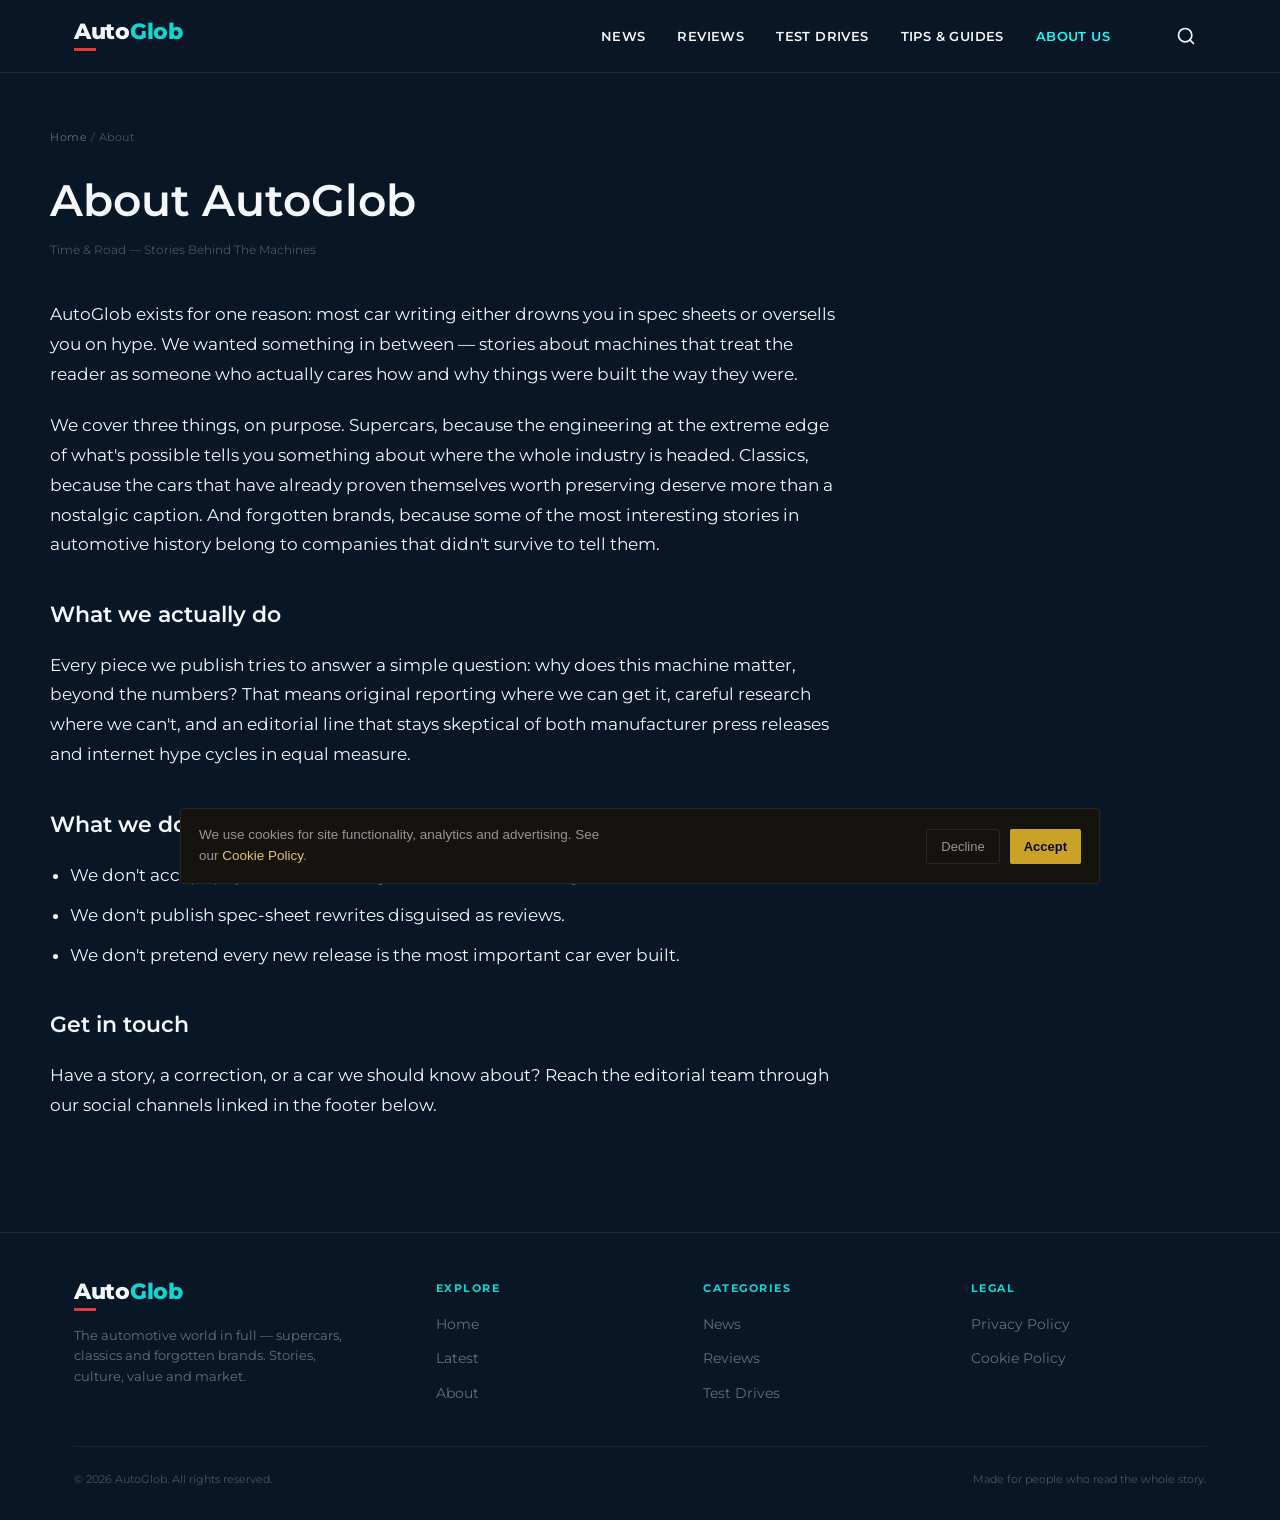
<file: about.html>
<!DOCTYPE html>
<html lang="en">
<head>
<meta charset="UTF-8">
<meta name="viewport" content="width=device-width, initial-scale=1.0">
<title>About — AutoGlob</title>
<meta name="description" content="AutoGlob covers the automotive world in full — supercars, classics and forgotten brands. Here's why we exist.">
<link rel="icon" href="favicon.ico">
<link rel="stylesheet" href="styles.css?v=6">
</head>
<body>

<header class="site-header">
  <div class="container header-inner">
    <a href="index.html" class="brand">
      <span class="brand-word-wrap"><span class="brand-word">Auto<span>Glob</span></span><span class="brand-underline"></span>
      </span>
    </a>
    <nav class="main-nav" id="mainNav">
      <a href="index.html#latest">News</a>
      <a href="index.html#latest">Reviews</a>
      <a href="index.html#latest">Test Drives</a>
      <a href="index.html#latest">Tips &amp; Guides</a>
      <a href="about.html" class="active">About Us</a>
    </nav>
    <div class="header-actions">
      <button class="icon-btn search-btn" aria-label="Search"><svg width="20" height="20" viewBox="0 0 24 24" fill="none" stroke="currentColor" stroke-width="2" stroke-linecap="round" stroke-linejoin="round"><circle cx="11" cy="11" r="8"/><line x1="21" y1="21" x2="16.65" y2="16.65"/></svg></button>
      <button class="nav-toggle" id="navToggle" aria-label="Open menu" aria-expanded="false">
        <span></span><span></span><span></span>
      </button>
    </div>
  </div>
</header>

<div class="container static-page">
  <p class="breadcrumb"><a href="index.html">Home</a> / About</p>
  <h1 class="page-title">About AutoGlob</h1>
  <p class="updated">Time &amp; Road — Stories Behind The Machines</p>

  <div class="prose">
    <p>AutoGlob exists for one reason: most car writing either drowns you in spec sheets or oversells you on hype. We wanted something in between — stories about machines that treat the reader as someone who actually cares how and why things were built the way they were.</p>

    <p>We cover three things, on purpose. Supercars, because the engineering at the extreme edge of what's possible tells you something about where the whole industry is headed. Classics, because the cars that have already proven themselves worth preserving deserve more than a nostalgic caption. And forgotten brands, because some of the most interesting stories in automotive history belong to companies that didn't survive to tell them.</p>

    <h2>What we actually do</h2>
    <p>Every piece we publish tries to answer a simple question: why does this machine matter, beyond the numbers? That means original reporting where we can get it, careful research where we can't, and an editorial line that stays skeptical of both manufacturer press releases and internet hype cycles in equal measure.</p>

    <h2>What we don't do</h2>
    <ul>
      <li>We don't accept payment in exchange for favorable coverage.</li>
      <li>We don't publish spec-sheet rewrites disguised as reviews.</li>
      <li>We don't pretend every new release is the most important car ever built.</li>
    </ul>

    <h2>Get in touch</h2>
    <p>Have a story, a correction, or a car we should know about? Reach the editorial team through our social channels linked in the footer below.</p>
  </div>
</div>

<footer class="site-footer">
  <div class="container">
    <div class="footer-grid">
      <div class="footer-brand">
        <a href="index.html" class="brand">
          <span class="brand-word-wrap"><span class="brand-word">Auto<span>Glob</span></span><span class="brand-underline"></span></span>
        </a>
        <p>The automotive world in full — supercars, classics and forgotten brands. Stories, culture, value and market.</p>
      </div>
      <div class="footer-col">
        <h4>Explore</h4>
        <ul>
          <li><a href="index.html">Home</a></li>
          <li><a href="index.html#latest">Latest</a></li>
          <li><a href="about.html">About</a></li>
        </ul>
      </div>
      <div class="footer-col">
        <h4>Categories</h4>
        <ul>
          <li><a href="#">News</a></li>
          <li><a href="#">Reviews</a></li>
          <li><a href="#">Test Drives</a></li>
        </ul>
      </div>
      <div class="footer-col">
        <h4>Legal</h4>
        <ul>
          <li><a href="privacy.html">Privacy Policy</a></li>
          <li><a href="cookies.html">Cookie Policy</a></li>
        </ul>
      </div>
    </div>
    <div class="footer-bottom">
      <span>© 2026 AutoGlob. All rights reserved.</span>
      <span>Made for people who read the whole story.</span>
    </div>
  </div>
</footer>

<script src="script.js"></script>
</body>
</html>
</file>
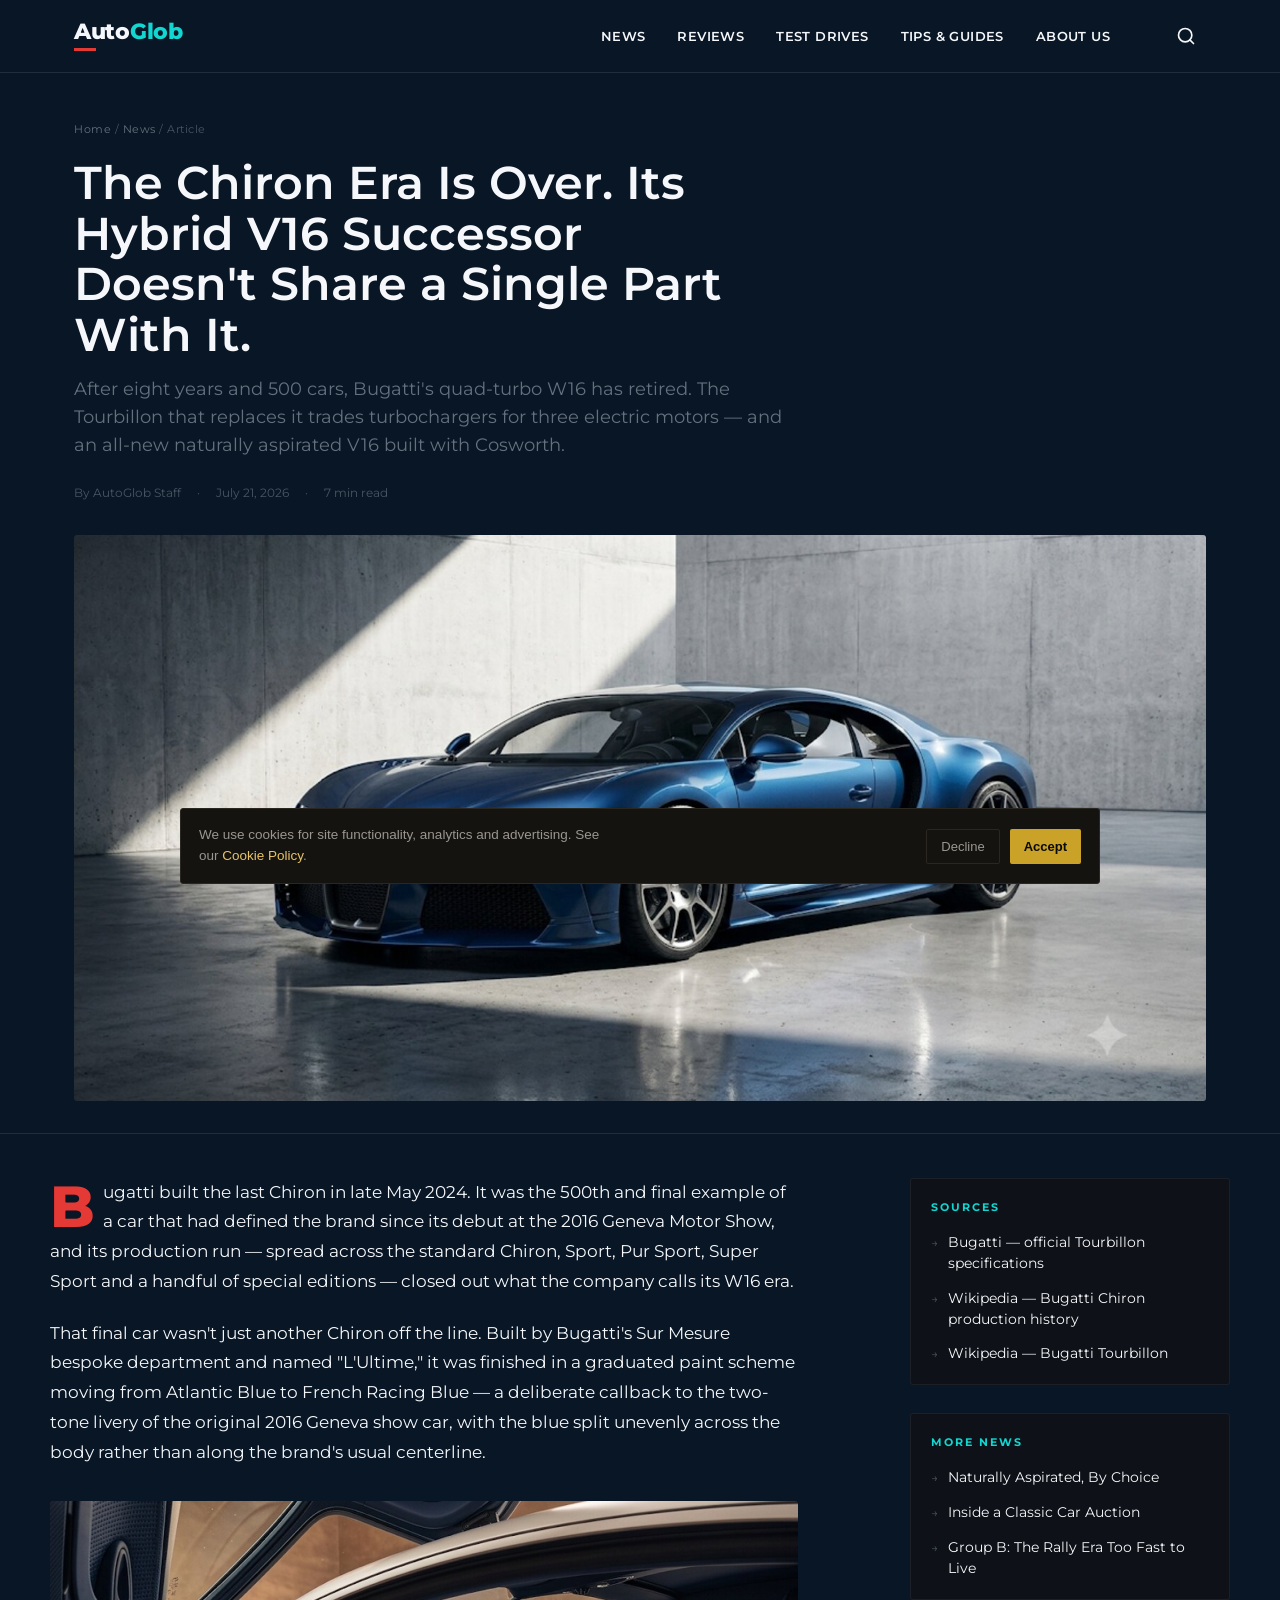
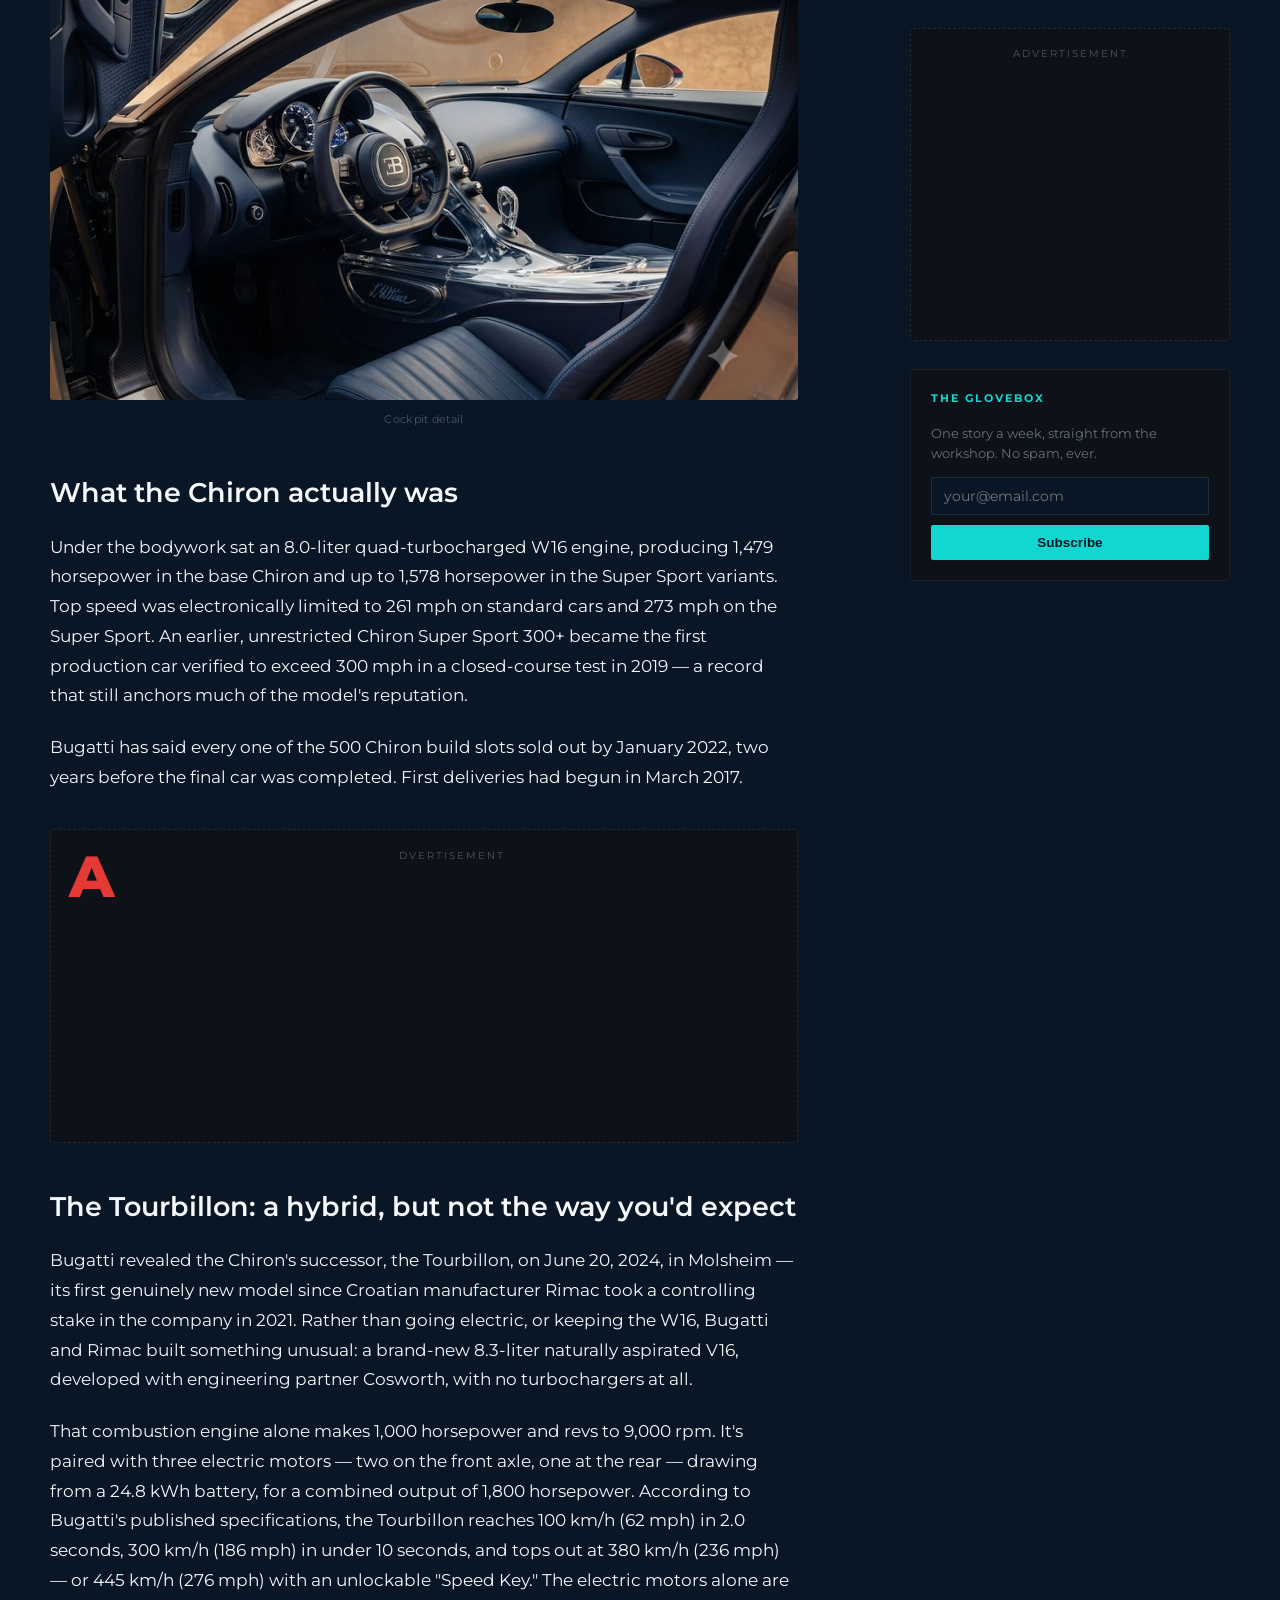
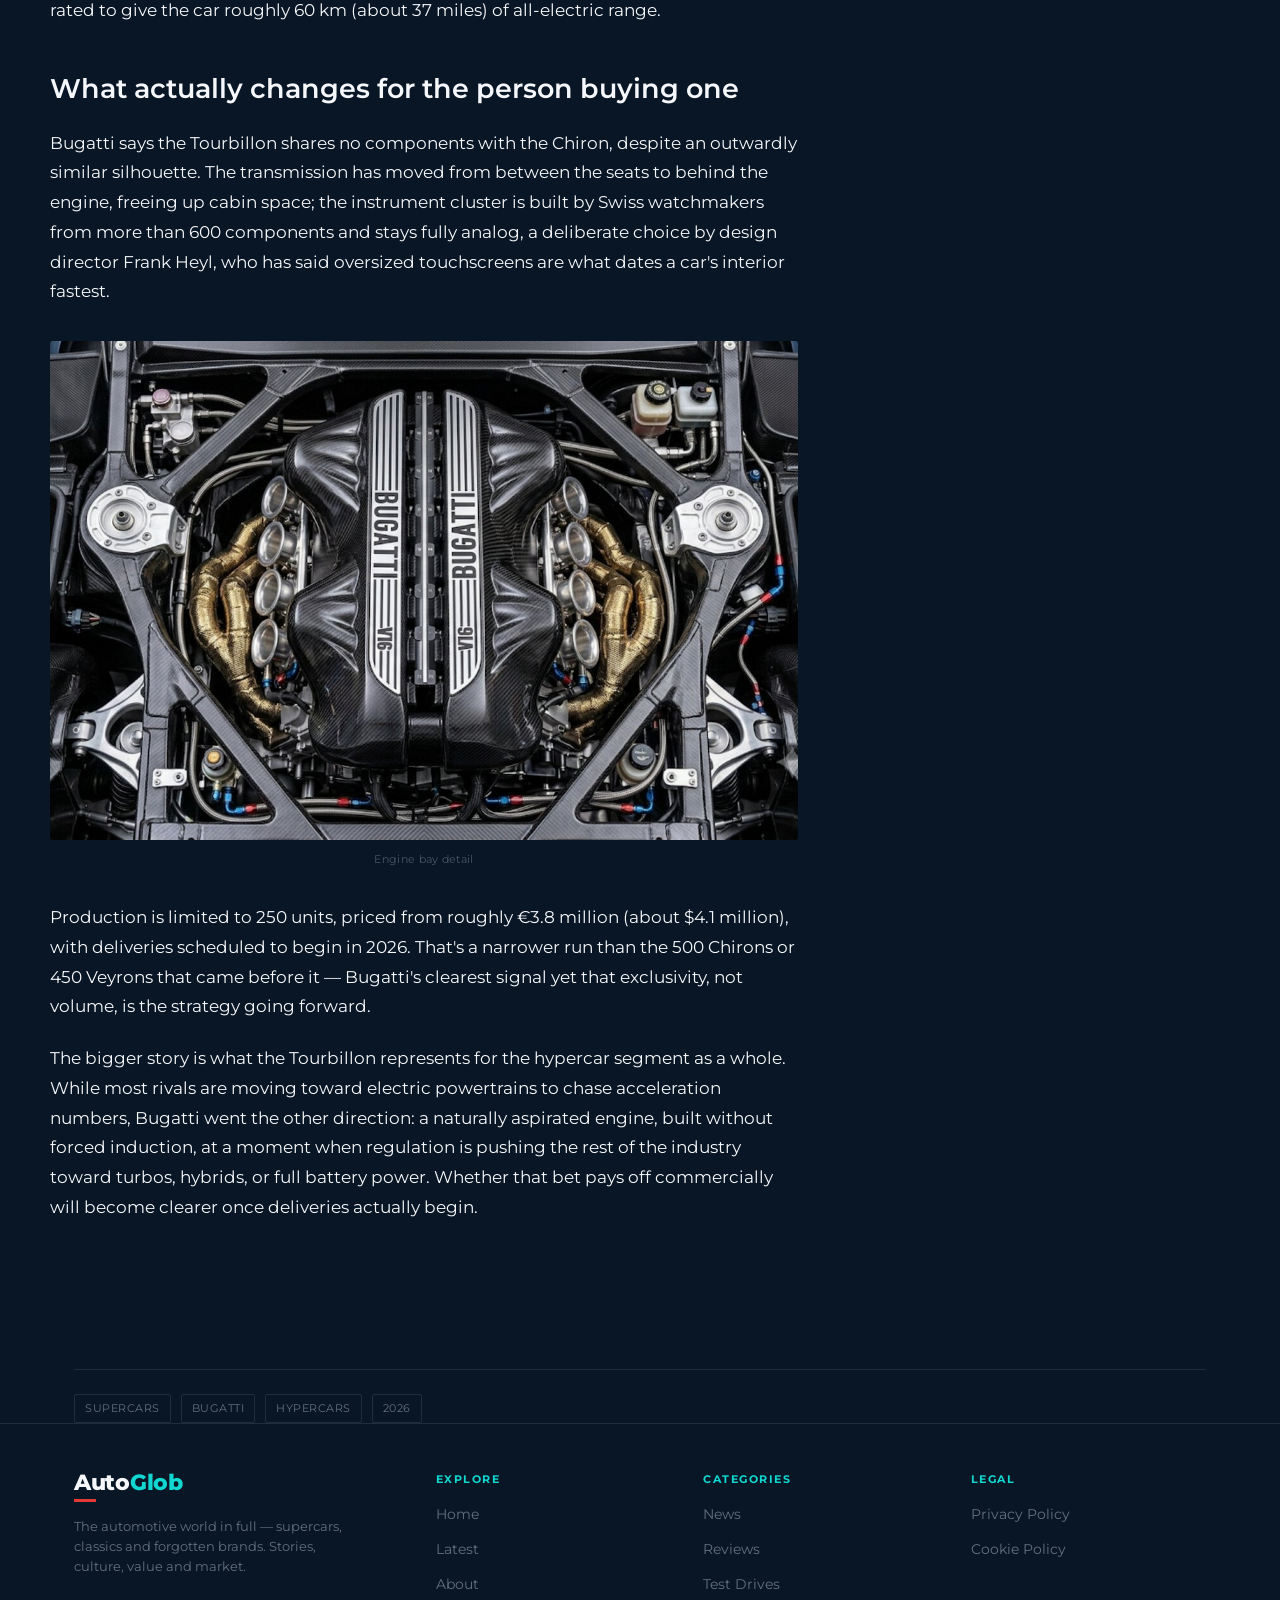
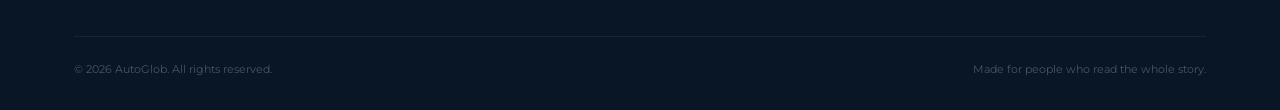
<file: bugatti-chiron.html>
<!DOCTYPE html>
<html lang="en">
<head>
<meta charset="UTF-8">
<meta name="viewport" content="width=device-width, initial-scale=1.0">
<title>The Chiron Era Is Over — Here's What Replaces It — AutoGlob</title>
<meta name="description" content="Bugatti built the last Chiron in 2024 after 500 cars. Its hybrid V16 successor, the Tourbillon, doesn't share a single part with it.">
<link rel="icon" href="favicon.ico">
<link rel="stylesheet" href="styles.css?v=6">
</head>
<body>

<header class="site-header">
  <div class="container header-inner">
    <a href="index.html" class="brand">
      <span class="brand-word-wrap"><span class="brand-word">Auto<span>Glob</span></span><span class="brand-underline"></span>
      </span>
    </a>
    <nav class="main-nav" id="mainNav">
      <a href="index.html#latest">News</a>
      <a href="index.html#latest">Reviews</a>
      <a href="index.html#latest">Test Drives</a>
      <a href="index.html#latest">Tips &amp; Guides</a>
      <a href="about.html">About Us</a>
    </nav>
    <div class="header-actions">
      <button class="icon-btn search-btn" aria-label="Search"><svg width="20" height="20" viewBox="0 0 24 24" fill="none" stroke="currentColor" stroke-width="2" stroke-linecap="round" stroke-linejoin="round"><circle cx="11" cy="11" r="8"/><line x1="21" y1="21" x2="16.65" y2="16.65"/></svg></button>
      <button class="nav-toggle" id="navToggle" aria-label="Open menu" aria-expanded="false">
        <span></span><span></span><span></span>
      </button>
    </div>
  </div>
</header>

<section class="article-header">
  <div class="container">
    <p class="breadcrumb"><a href="index.html">Home</a> / <a href="index.html#latest">News</a> / Article</p>
    <h1>The Chiron Era Is Over. Its Hybrid V16 Successor Doesn't Share a Single Part With It.</h1>
    <p class="article-dek">After eight years and 500 cars, Bugatti's quad-turbo W16 has retired. The Tourbillon that replaces it trades turbochargers for three electric motors — and an all-new naturally aspirated V16 built with Cosworth.</p>
    <div class="byline">
      <span>By AutoGlob Staff</span>
      <span>·</span>
      <span>July 21, 2026</span>
      <span>·</span>
      <span>7 min read</span>
    </div>
    <div class="article-hero-media">
      <img src="bugatti-exterior.jpg" alt="Bugatti Tourbillon exterior">
    </div>
  </div>
</section>

<div class="container article-body-layout">
  <article class="prose">
    <p>Bugatti built the last Chiron in late May 2024. It was the 500th and final example of a car that had defined the brand since its debut at the 2016 Geneva Motor Show, and its production run — spread across the standard Chiron, Sport, Pur Sport, Super Sport and a handful of special editions — closed out what the company calls its W16 era.</p>

    <p>That final car wasn't just another Chiron off the line. Built by Bugatti's Sur Mesure bespoke department and named "L'Ultime," it was finished in a graduated paint scheme moving from Atlantic Blue to French Racing Blue — a deliberate callback to the two-tone livery of the original 2016 Geneva show car, with the blue split unevenly across the body rather than along the brand's usual centerline.</p>

    <figure>
      <img src="bugatti-interior.jpg" alt="Bugatti Tourbillon interior detail">
      <figcaption>Cockpit detail</figcaption>
    </figure>

    <h2>What the Chiron actually was</h2>
    <p>Under the bodywork sat an 8.0-liter quad-turbocharged W16 engine, producing 1,479 horsepower in the base Chiron and up to 1,578 horsepower in the Super Sport variants. Top speed was electronically limited to 261 mph on standard cars and 273 mph on the Super Sport. An earlier, unrestricted Chiron Super Sport 300+ became the first production car verified to exceed 300 mph in a closed-course test in 2019 — a record that still anchors much of the model's reputation.</p>

    <p>Bugatti has said every one of the 500 Chiron build slots sold out by January 2022, two years before the final car was completed. First deliveries had begun in March 2017.</p>

    <div class="inline-ad ad-slot">
      <p class="ad-label">Advertisement</p>
      <ins class="adsbygoogle"
           style="display:block; min-height:250px;"
           data-ad-client="ca-pub-XXXXXXXXXXXXXXXX"
           data-ad-slot="1111111111"
           data-ad-format="auto"
           data-full-width-responsive="true"></ins>
    </div>

    <h2>The Tourbillon: a hybrid, but not the way you'd expect</h2>
    <p>Bugatti revealed the Chiron's successor, the Tourbillon, on June 20, 2024, in Molsheim — its first genuinely new model since Croatian manufacturer Rimac took a controlling stake in the company in 2021. Rather than going electric, or keeping the W16, Bugatti and Rimac built something unusual: a brand-new 8.3-liter naturally aspirated V16, developed with engineering partner Cosworth, with no turbochargers at all.</p>

    <p>That combustion engine alone makes 1,000 horsepower and revs to 9,000 rpm. It's paired with three electric motors — two on the front axle, one at the rear — drawing from a 24.8 kWh battery, for a combined output of 1,800 horsepower. According to Bugatti's published specifications, the Tourbillon reaches 100 km/h (62 mph) in 2.0 seconds, 300 km/h (186 mph) in under 10 seconds, and tops out at 380 km/h (236 mph) — or 445 km/h (276 mph) with an unlockable "Speed Key." The electric motors alone are rated to give the car roughly 60 km (about 37 miles) of all-electric range.</p>

    <h2>What actually changes for the person buying one</h2>
    <p>Bugatti says the Tourbillon shares no components with the Chiron, despite an outwardly similar silhouette. The transmission has moved from between the seats to behind the engine, freeing up cabin space; the instrument cluster is built by Swiss watchmakers from more than 600 components and stays fully analog, a deliberate choice by design director Frank Heyl, who has said oversized touchscreens are what dates a car's interior fastest.</p>

    <figure>
      <img src="bugatti-engine.jpg" alt="Bugatti Tourbillon V16 engine bay">
      <figcaption>Engine bay detail</figcaption>
    </figure>

    <p>Production is limited to 250 units, priced from roughly €3.8 million (about $4.1 million), with deliveries scheduled to begin in 2026. That's a narrower run than the 500 Chirons or 450 Veyrons that came before it — Bugatti's clearest signal yet that exclusivity, not volume, is the strategy going forward.</p>

    <p>The bigger story is what the Tourbillon represents for the hypercar segment as a whole. While most rivals are moving toward electric powertrains to chase acceleration numbers, Bugatti went the other direction: a naturally aspirated engine, built without forced induction, at a moment when regulation is pushing the rest of the industry toward turbos, hybrids, or full battery power. Whether that bet pays off commercially will become clearer once deliveries actually begin.</p>

  </article>

  <aside class="sidebar">
    <div class="widget">
      <h3>Sources</h3>
      <ul class="widget-list">
        <li><a href="https://www.bugatti.com/en/models/tourbillon" target="_blank" rel="noopener"><span class="rank">→</span> Bugatti — official Tourbillon specifications</a></li>
        <li><a href="https://en.wikipedia.org/wiki/Bugatti_Chiron" target="_blank" rel="noopener"><span class="rank">→</span> Wikipedia — Bugatti Chiron production history</a></li>
        <li><a href="https://en.wikipedia.org/wiki/Bugatti_Tourbillon" target="_blank" rel="noopener"><span class="rank">→</span> Wikipedia — Bugatti Tourbillon</a></li>
      </ul>
    </div>
    <div class="widget">
      <h3>More News</h3>
      <ul class="widget-list">
        <li><a href="naturally-aspirated-v12-holdouts.html"><span class="rank">→</span> Naturally Aspirated, By Choice</a></li>
        <li><a href="classic-car-auction-hammer-price.html"><span class="rank">→</span> Inside a Classic Car Auction</a></li>
        <li><a href="group-b-rally-era.html"><span class="rank">→</span> Group B: The Rally Era Too Fast to Live</a></li>
      </ul>
    </div>

    <div class="ad-slot">
      <p class="ad-label">Advertisement</p>
      <ins class="adsbygoogle"
           style="display:block; min-height:250px;"
           data-ad-client="ca-pub-XXXXXXXXXXXXXXXX"
           data-ad-slot="2222222222"
           data-ad-format="auto"
           data-full-width-responsive="true"></ins>
    </div>

    <div class="widget newsletter-widget">
      <h3>The Glovebox</h3>
      <p>One story a week, straight from the workshop. No spam, ever.</p>
      <form class="newsletter-form" onsubmit="return false;">
        <input type="email" placeholder="your@email.com" required aria-label="Email address">
        <button class="btn" type="submit">Subscribe</button>
      </form>
    </div>
  </aside>
</div>

<div class="container">
  <div class="article-footer">
    <a href="#" class="tag">Supercars</a>
    <a href="#" class="tag">Bugatti</a>
    <a href="#" class="tag">Hypercars</a>
    <a href="#" class="tag">2026</a>
  </div>
</div>

<footer class="site-footer">
  <div class="container">
    <div class="footer-grid">
      <div class="footer-brand">
        <a href="index.html" class="brand">
          <span class="brand-word-wrap"><span class="brand-word">Auto<span>Glob</span></span><span class="brand-underline"></span></span>
        </a>
        <p>The automotive world in full — supercars, classics and forgotten brands. Stories, culture, value and market.</p>
      </div>
      <div class="footer-col">
        <h4>Explore</h4>
        <ul>
          <li><a href="index.html">Home</a></li>
          <li><a href="index.html#latest">Latest</a></li>
          <li><a href="about.html">About</a></li>
        </ul>
      </div>
      <div class="footer-col">
        <h4>Categories</h4>
        <ul>
          <li><a href="#">News</a></li>
          <li><a href="#">Reviews</a></li>
          <li><a href="#">Test Drives</a></li>
        </ul>
      </div>
      <div class="footer-col">
        <h4>Legal</h4>
        <ul>
          <li><a href="privacy.html">Privacy Policy</a></li>
          <li><a href="cookies.html">Cookie Policy</a></li>
        </ul>
      </div>
    </div>
    <div class="footer-bottom">
      <span>© 2026 AutoGlob. All rights reserved.</span>
      <span>Made for people who read the whole story.</span>
    </div>
  </div>
</footer>

<script src="script.js"></script>
</body>
</html>
</file>
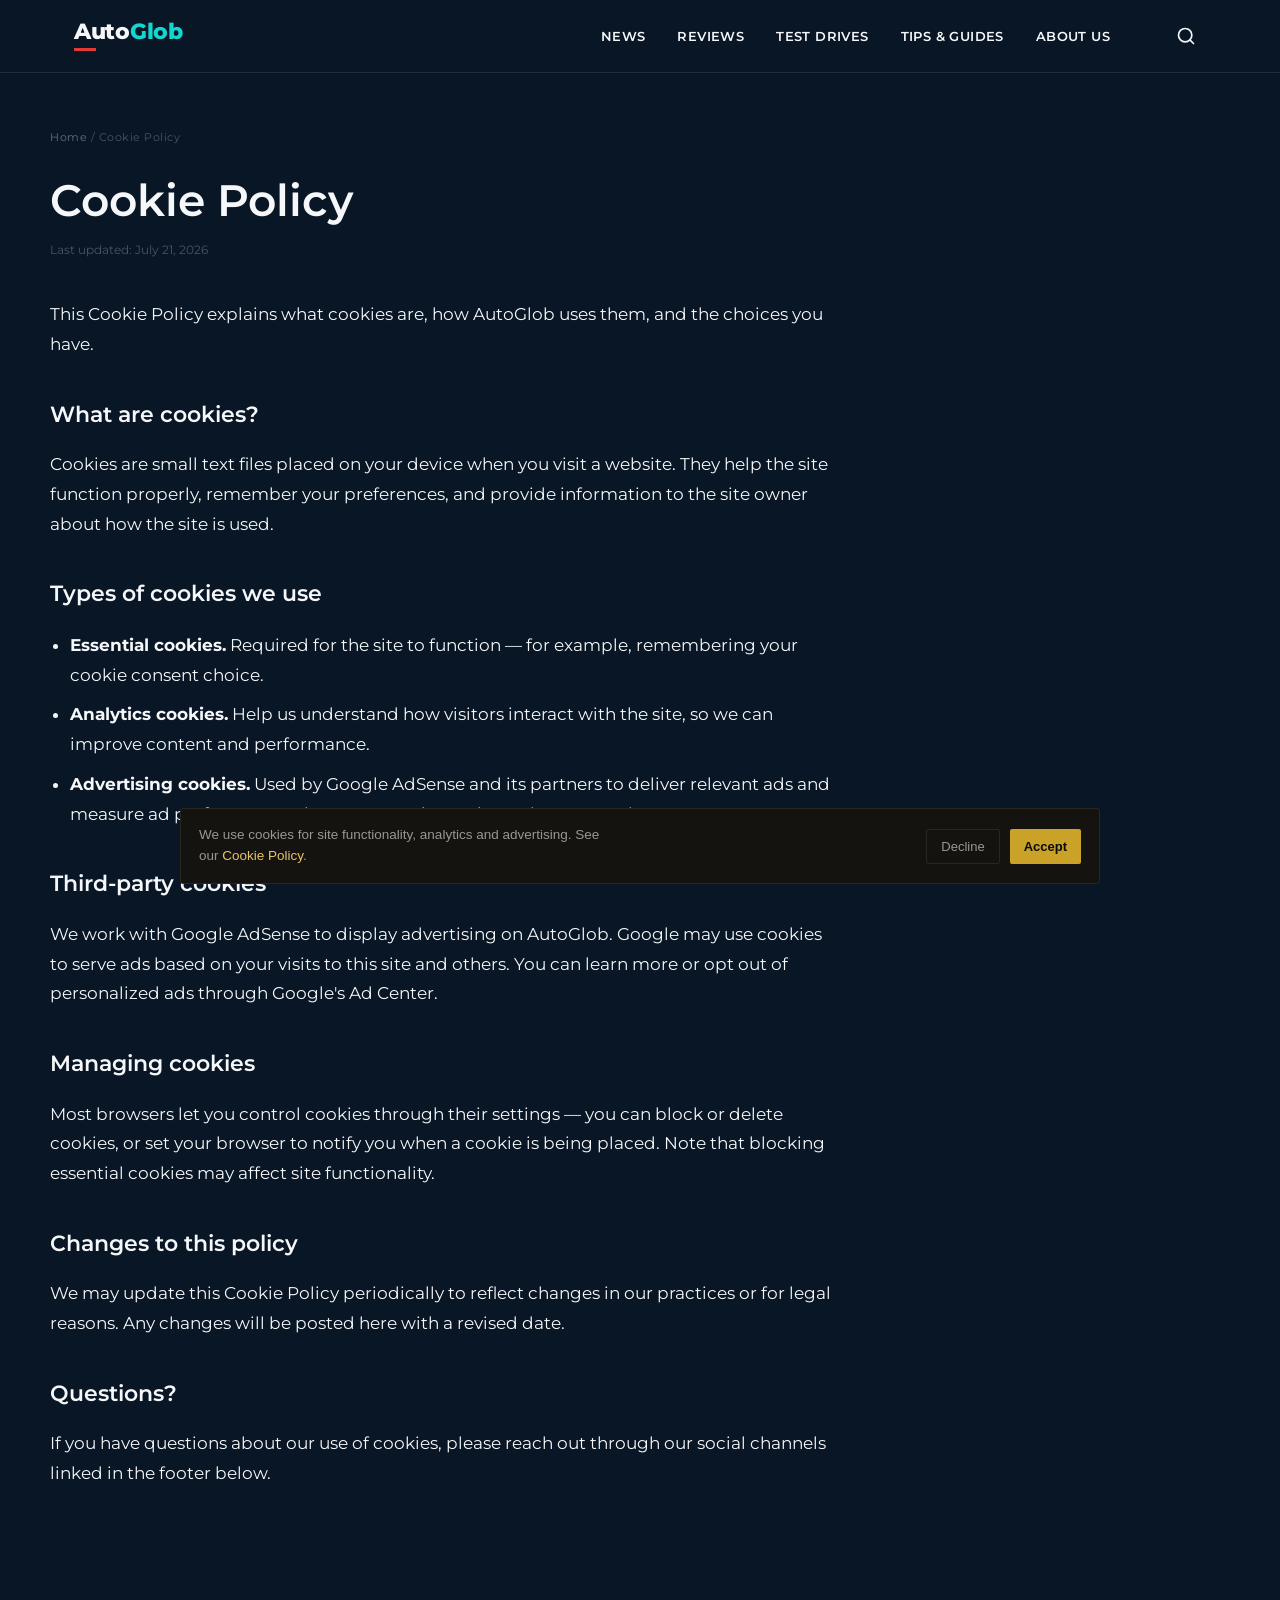
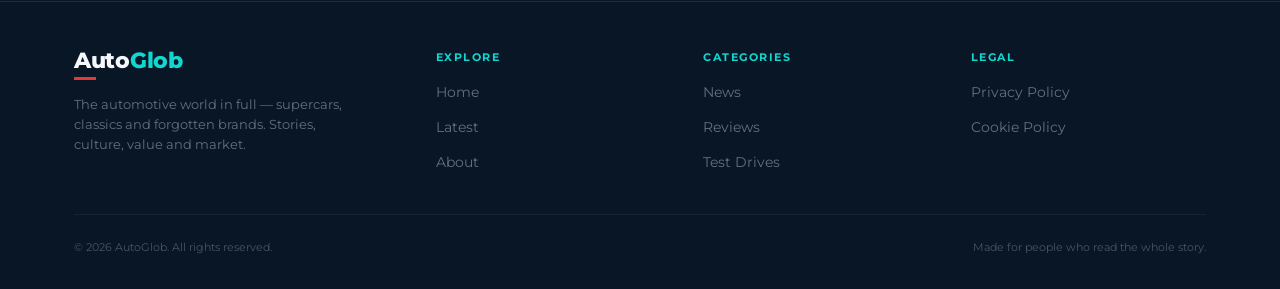
<file: cookies.html>
<!DOCTYPE html>
<html lang="en">
<head>
<meta charset="UTF-8">
<meta name="viewport" content="width=device-width, initial-scale=1.0">
<title>Cookie Policy — AutoGlob</title>
<meta name="description" content="How AutoGlob uses cookies and similar technologies.">
<link rel="icon" href="favicon.ico">
<link rel="stylesheet" href="styles.css?v=6">
</head>
<body>

<header class="site-header">
  <div class="container header-inner">
    <a href="index.html" class="brand">
      <span class="brand-word-wrap"><span class="brand-word">Auto<span>Glob</span></span><span class="brand-underline"></span>
      </span>
    </a>
    <nav class="main-nav" id="mainNav">
      <a href="index.html#latest">News</a>
      <a href="index.html#latest">Reviews</a>
      <a href="index.html#latest">Test Drives</a>
      <a href="index.html#latest">Tips &amp; Guides</a>
      <a href="about.html">About Us</a>
    </nav>
    <div class="header-actions">
      <button class="icon-btn search-btn" aria-label="Search"><svg width="20" height="20" viewBox="0 0 24 24" fill="none" stroke="currentColor" stroke-width="2" stroke-linecap="round" stroke-linejoin="round"><circle cx="11" cy="11" r="8"/><line x1="21" y1="21" x2="16.65" y2="16.65"/></svg></button>
      <button class="nav-toggle" id="navToggle" aria-label="Open menu" aria-expanded="false">
        <span></span><span></span><span></span>
      </button>
    </div>
  </div>
</header>

<div class="container static-page">
  <p class="breadcrumb"><a href="index.html">Home</a> / Cookie Policy</p>
  <h1 class="page-title">Cookie Policy</h1>
  <p class="updated">Last updated: July 21, 2026</p>

  <div class="prose">
    <p>This Cookie Policy explains what cookies are, how AutoGlob uses them, and the choices you have.</p>

    <h2>What are cookies?</h2>
    <p>Cookies are small text files placed on your device when you visit a website. They help the site function properly, remember your preferences, and provide information to the site owner about how the site is used.</p>

    <h2>Types of cookies we use</h2>
    <ul>
      <li><strong>Essential cookies.</strong> Required for the site to function — for example, remembering your cookie consent choice.</li>
      <li><strong>Analytics cookies.</strong> Help us understand how visitors interact with the site, so we can improve content and performance.</li>
      <li><strong>Advertising cookies.</strong> Used by Google AdSense and its partners to deliver relevant ads and measure ad performance. These may track your browsing across sites.</li>
    </ul>

    <h2>Third-party cookies</h2>
    <p>We work with Google AdSense to display advertising on AutoGlob. Google may use cookies to serve ads based on your visits to this site and others. You can learn more or opt out of personalized ads through Google's <a href="https://myadcenter.google.com" target="_blank" rel="noopener">Ad Center</a>.</p>

    <h2>Managing cookies</h2>
    <p>Most browsers let you control cookies through their settings — you can block or delete cookies, or set your browser to notify you when a cookie is being placed. Note that blocking essential cookies may affect site functionality.</p>

    <h2>Changes to this policy</h2>
    <p>We may update this Cookie Policy periodically to reflect changes in our practices or for legal reasons. Any changes will be posted here with a revised date.</p>

    <h2>Questions?</h2>
    <p>If you have questions about our use of cookies, please reach out through our social channels linked in the footer below.</p>
  </div>
</div>

<footer class="site-footer">
  <div class="container">
    <div class="footer-grid">
      <div class="footer-brand">
        <a href="index.html" class="brand">
          <span class="brand-word-wrap"><span class="brand-word">Auto<span>Glob</span></span><span class="brand-underline"></span></span>
        </a>
        <p>The automotive world in full — supercars, classics and forgotten brands. Stories, culture, value and market.</p>
      </div>
      <div class="footer-col">
        <h4>Explore</h4>
        <ul>
          <li><a href="index.html">Home</a></li>
          <li><a href="index.html#latest">Latest</a></li>
          <li><a href="about.html">About</a></li>
        </ul>
      </div>
      <div class="footer-col">
        <h4>Categories</h4>
        <ul>
          <li><a href="#">News</a></li>
          <li><a href="#">Reviews</a></li>
          <li><a href="#">Test Drives</a></li>
        </ul>
      </div>
      <div class="footer-col">
        <h4>Legal</h4>
        <ul>
          <li><a href="privacy.html">Privacy Policy</a></li>
          <li><a href="cookies.html">Cookie Policy</a></li>
        </ul>
      </div>
    </div>
    <div class="footer-bottom">
      <span>© 2026 AutoGlob. All rights reserved.</span>
      <span>Made for people who read the whole story.</span>
    </div>
  </div>
</footer>

<script src="script.js"></script>
</body>
</html>
</file>
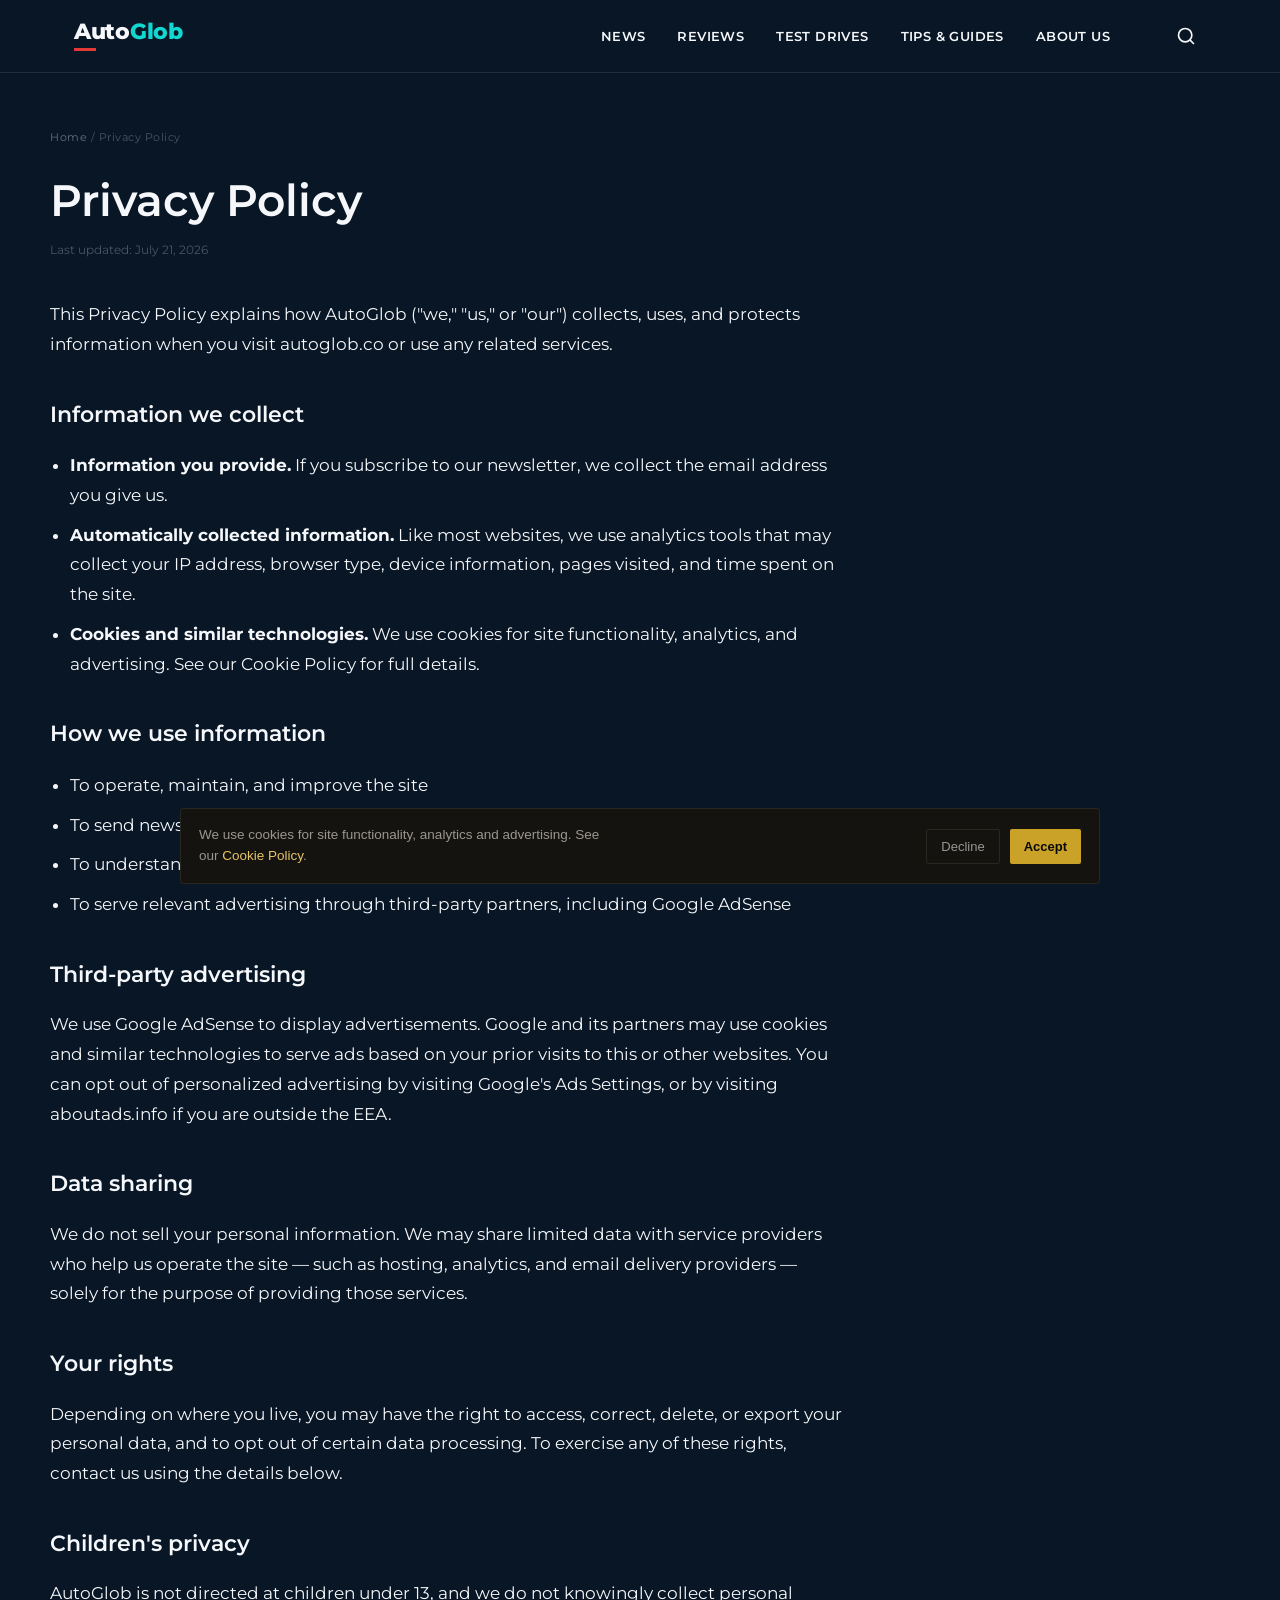
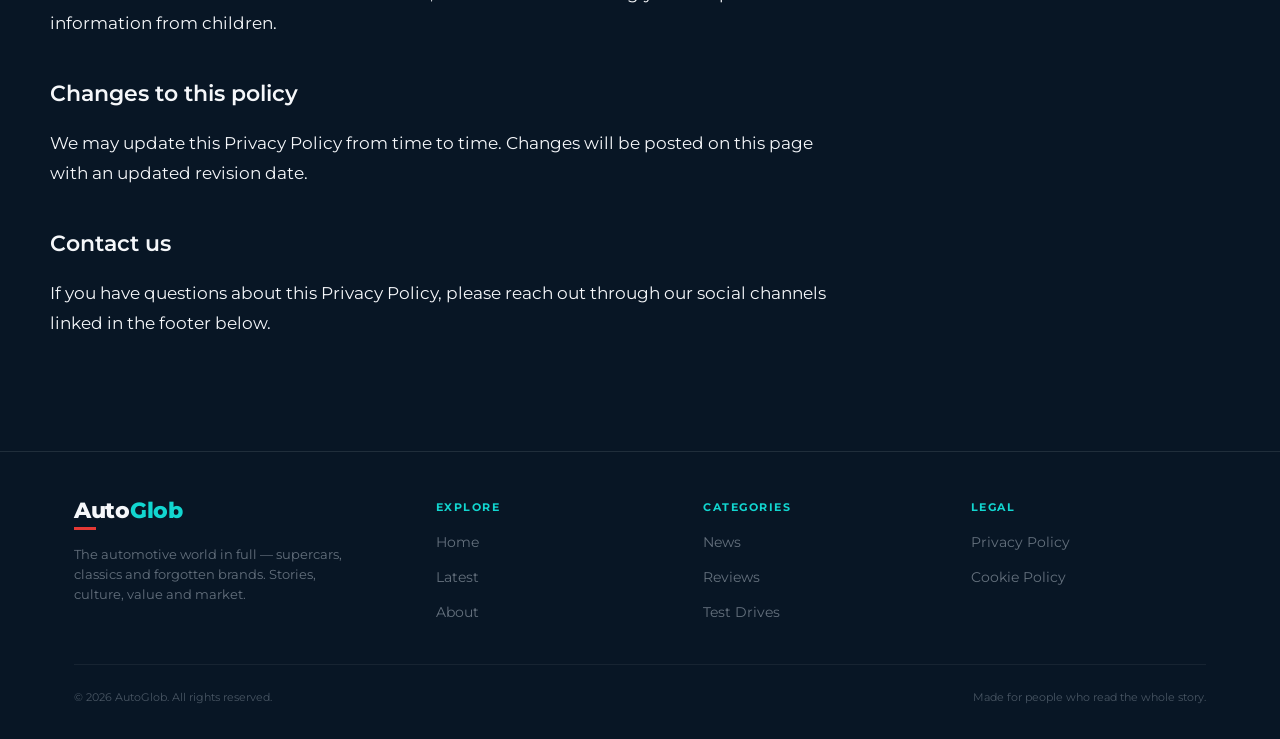
<file: privacy.html>
<!DOCTYPE html>
<html lang="en">
<head>
<meta charset="UTF-8">
<meta name="viewport" content="width=device-width, initial-scale=1.0">
<title>Privacy Policy — AutoGlob</title>
<meta name="description" content="How AutoGlob collects, uses and protects your information.">
<link rel="icon" href="favicon.ico">
<link rel="stylesheet" href="styles.css?v=6">
</head>
<body>

<header class="site-header">
  <div class="container header-inner">
    <a href="index.html" class="brand">
      <span class="brand-word-wrap"><span class="brand-word">Auto<span>Glob</span></span><span class="brand-underline"></span>
      </span>
    </a>
    <nav class="main-nav" id="mainNav">
      <a href="index.html#latest">News</a>
      <a href="index.html#latest">Reviews</a>
      <a href="index.html#latest">Test Drives</a>
      <a href="index.html#latest">Tips &amp; Guides</a>
      <a href="about.html">About Us</a>
    </nav>
    <div class="header-actions">
      <button class="icon-btn search-btn" aria-label="Search"><svg width="20" height="20" viewBox="0 0 24 24" fill="none" stroke="currentColor" stroke-width="2" stroke-linecap="round" stroke-linejoin="round"><circle cx="11" cy="11" r="8"/><line x1="21" y1="21" x2="16.65" y2="16.65"/></svg></button>
      <button class="nav-toggle" id="navToggle" aria-label="Open menu" aria-expanded="false">
        <span></span><span></span><span></span>
      </button>
    </div>
  </div>
</header>

<div class="container static-page">
  <p class="breadcrumb"><a href="index.html">Home</a> / Privacy Policy</p>
  <h1 class="page-title">Privacy Policy</h1>
  <p class="updated">Last updated: July 21, 2026</p>

  <div class="prose">
    <p>This Privacy Policy explains how AutoGlob ("we," "us," or "our") collects, uses, and protects information when you visit autoglob.co or use any related services.</p>

    <h2>Information we collect</h2>
    <ul>
      <li><strong>Information you provide.</strong> If you subscribe to our newsletter, we collect the email address you give us.</li>
      <li><strong>Automatically collected information.</strong> Like most websites, we use analytics tools that may collect your IP address, browser type, device information, pages visited, and time spent on the site.</li>
      <li><strong>Cookies and similar technologies.</strong> We use cookies for site functionality, analytics, and advertising. See our <a href="cookies.html">Cookie Policy</a> for full details.</li>
    </ul>

    <h2>How we use information</h2>
    <ul>
      <li>To operate, maintain, and improve the site</li>
      <li>To send newsletter content to subscribers who opt in</li>
      <li>To understand how visitors use our content, so we can improve it</li>
      <li>To serve relevant advertising through third-party partners, including Google AdSense</li>
    </ul>

    <h2>Third-party advertising</h2>
    <p>We use Google AdSense to display advertisements. Google and its partners may use cookies and similar technologies to serve ads based on your prior visits to this or other websites. You can opt out of personalized advertising by visiting Google's Ads Settings, or by visiting <a href="https://www.aboutads.info" target="_blank" rel="noopener">aboutads.info</a> if you are outside the EEA.</p>

    <h2>Data sharing</h2>
    <p>We do not sell your personal information. We may share limited data with service providers who help us operate the site — such as hosting, analytics, and email delivery providers — solely for the purpose of providing those services.</p>

    <h2>Your rights</h2>
    <p>Depending on where you live, you may have the right to access, correct, delete, or export your personal data, and to opt out of certain data processing. To exercise any of these rights, contact us using the details below.</p>

    <h2>Children's privacy</h2>
    <p>AutoGlob is not directed at children under 13, and we do not knowingly collect personal information from children.</p>

    <h2>Changes to this policy</h2>
    <p>We may update this Privacy Policy from time to time. Changes will be posted on this page with an updated revision date.</p>

    <h2>Contact us</h2>
    <p>If you have questions about this Privacy Policy, please reach out through our social channels linked in the footer below.</p>
  </div>
</div>

<footer class="site-footer">
  <div class="container">
    <div class="footer-grid">
      <div class="footer-brand">
        <a href="index.html" class="brand">
          <span class="brand-word-wrap"><span class="brand-word">Auto<span>Glob</span></span><span class="brand-underline"></span></span>
        </a>
        <p>The automotive world in full — supercars, classics and forgotten brands. Stories, culture, value and market.</p>
      </div>
      <div class="footer-col">
        <h4>Explore</h4>
        <ul>
          <li><a href="index.html">Home</a></li>
          <li><a href="index.html#latest">Latest</a></li>
          <li><a href="about.html">About</a></li>
        </ul>
      </div>
      <div class="footer-col">
        <h4>Categories</h4>
        <ul>
          <li><a href="#">News</a></li>
          <li><a href="#">Reviews</a></li>
          <li><a href="#">Test Drives</a></li>
        </ul>
      </div>
      <div class="footer-col">
        <h4>Legal</h4>
        <ul>
          <li><a href="privacy.html">Privacy Policy</a></li>
          <li><a href="cookies.html">Cookie Policy</a></li>
        </ul>
      </div>
    </div>
    <div class="footer-bottom">
      <span>© 2026 AutoGlob. All rights reserved.</span>
      <span>Made for people who read the whole story.</span>
    </div>
  </div>
</footer>

<script src="script.js"></script>
</body>
</html>
</file>
<file: styles.css>
/* ==========================================================================
   AutoGlob — Time & Road
   Shared stylesheet
   ========================================================================== */

@import url('https://fonts.googleapis.com/css2?family=Montserrat:ital,wght@0,400;0,500;0,600;0,700;0,800;1,500;1,600&display=swap');

:root{
  --bg: #081625;
  --bg-elevated: #0e1117;
  --bg-elevated-2: #0e1117;
  --red: #e53935;
  --cyan: #12d6d0;
  --white: #f5f7fa;
  --gray: #64707d;
  --text: #f5f7fa;
  --text-muted: #64707d;
  --text-faint: rgba(100,112,125,0.7);
  --line: rgba(245,247,250,0.1);
  --line-soft: rgba(245,247,250,0.06);

  --font-display: 'Montserrat', -apple-system, BlinkMacSystemFont, sans-serif;
  --font-body: 'Montserrat', -apple-system, BlinkMacSystemFont, sans-serif;
  --font-mono: 'Montserrat', -apple-system, BlinkMacSystemFont, sans-serif;

  --container: 1180px;
  --radius: 3px;
}

*, *::before, *::after{ box-sizing: border-box; -webkit-tap-highlight-color: transparent; }

html{ scroll-behavior: smooth; }

body{
  margin:0;
  background: var(--bg);
  color: var(--text);
  font-family: var(--font-body);
  font-size: 16px;
  line-height: 1.55;
  -webkit-font-smoothing: antialiased;
}

img{ max-width:100%; display:block; }
a{ color: inherit; text-decoration: none; }

.container{
  max-width: var(--container);
  margin: 0 auto;
  padding: 0 24px;
}

:focus-visible{
  outline: 2px solid var(--cyan);
  outline-offset: 2px;
}

@media (prefers-reduced-motion: reduce){
  *{ animation-duration: 0.01ms !important; transition-duration: 0.01ms !important; scroll-behavior: auto !important; }
}

/* ---------- Header ---------- */

.site-header{
  position: sticky;
  top: 0;
  z-index: 50;
  background: var(--bg);
  border-bottom: 1px solid var(--line);
}

.header-inner{
  display:flex;
  align-items:center;
  justify-content: space-between;
  height: 72px;
  gap: 24px;
}

.brand{
  display:flex;
  align-items:center;
  flex-shrink: 0;
}

.brand-word-wrap{ display:flex; flex-direction:column; }

.brand-word{
  font-family: var(--font-display);
  font-size: 22px;
  font-weight: 800;
  letter-spacing: -0.3px;
  color: var(--text);
  line-height: 1;
}
.brand-word span{ color: var(--cyan); }

.brand-underline{
  width: 22px;
  height: 3px;
  background: var(--red);
  margin-top: 5px;
}

.main-nav{
  display:flex;
  align-items:center;
  gap: 32px;
  margin-left: auto;
  margin-right: 32px;
}

.main-nav a{
  font-size: 13px;
  font-weight: 600;
  letter-spacing: 0.4px;
  text-transform: uppercase;
  color: var(--text);
  transition: color .15s ease;
  white-space: nowrap;
}

.main-nav a:hover, .main-nav a.active{ color: var(--cyan); filter: brightness(1.2); }

.header-actions{
  display:flex;
  align-items:center;
  gap: 14px;
  flex-shrink: 0;
}

.icon-btn{
  display:flex;
  align-items:center;
  justify-content:center;
  width: 40px; height: 40px;
  background:none;
  border:none;
  outline: none;
  color: var(--text);
  cursor:pointer;
  border-radius: var(--radius);
  transition: color .15s ease;
  -webkit-appearance: none;
  appearance: none;
}
.icon-btn:hover{ color: var(--cyan); }

.nav-toggle{
  display:none;
  flex-direction: column;
  align-items: center;
  justify-content: center;
  gap: 5px;
  background:none;
  border: none;
  outline: none;
  width: 40px; height: 40px;
  border-radius: var(--radius);
  cursor:pointer;
  -webkit-appearance: none;
  appearance: none;
  padding: 0;
}
.nav-toggle span{
  display:block;
  width: 22px;
  height: 2px;
  border-radius: 1px;
  background: var(--text);
}

@media (max-width: 860px){
  .main-nav{
    position: fixed;
    top: 82px;
    left: 16px;
    right: 16px;
    z-index: 60;
    background-color: var(--bg-elevated);
    border: 1px solid var(--line);
    border-radius: var(--radius);
    flex-direction: column;
    align-items: stretch;
    gap: 2px;
    padding: 8px;
    box-shadow: 0 16px 32px rgba(0,0,0,0.55);
    opacity: 0;
    visibility: hidden;
    transform: translateY(-6px);
    transition: opacity .18s ease, transform .18s ease, visibility .18s;
  }
  .main-nav a{
    padding: 12px 12px;
    border-radius: 2px;
  }
  .main-nav a:hover, .main-nav a:active{ background: rgba(18,214,208,0.08); }
  .main-nav.open{
    opacity: 1;
    visibility: visible;
    transform: translateY(0);
  }
  .nav-toggle{ display:flex; flex-direction:column; align-items:center; justify-content:center; }
}

/* ---------- Hero ---------- */

.hero{
  position: relative;
  overflow: hidden;
  min-height: 460px;
  display: flex;
  align-items: center;
  border-bottom: 1px solid var(--line);
  padding: 0;
}

.hero-photo{
  position: absolute;
  top: 0; right: 0;
  height: 100%;
  width: 60%;
}
.hero-photo img{ width:100%; height:100%; object-fit: cover; }
.hero-photo::before{
  content:"";
  position:absolute; inset:0;
  background: linear-gradient(90deg, var(--bg) 0%, rgba(8,22,37,0.15) 30%, transparent 55%);
}

.hero-stripes{
  position: absolute;
  inset: 0;
  z-index: 2;
  pointer-events: none;
  overflow: hidden;
}

.hero-stripes .beam{
  position: absolute;
  top: -20%;
  width: 18px;
  height: 145%;
  transform: rotate(24deg);
  filter: blur(0.4px);
}
.hero-stripes .beam.beam-red{
  left: 30%;
  background: linear-gradient(180deg, transparent 0%, rgba(229,57,53,0.92) 30%, rgba(229,57,53,0.92) 70%, transparent 100%);
}
.hero-stripes .beam.beam-blue{
  left: 36.5%;
  background: linear-gradient(180deg, transparent 0%, rgba(43,108,255,0.9) 30%, rgba(43,108,255,0.9) 70%, transparent 100%);
}
.hero-stripes .beam.beam-cyan{
  left: 43%;
  background: linear-gradient(180deg, transparent 0%, rgba(18,214,208,0.92) 30%, rgba(18,214,208,0.92) 70%, transparent 100%);
}

.hero-stripes .tick{
  position: absolute;
  width: 3px;
  height: 70px;
  transform: rotate(24deg);
}
.hero-stripes .tick.tick-red{ left: 22%; top: 62%; background: linear-gradient(180deg, transparent, rgba(229,57,53,0.75), transparent); }
.hero-stripes .tick.tick-cyan{ left: 26%; top: 68%; background: linear-gradient(180deg, transparent, rgba(18,214,208,0.7), transparent); }

.hero-inner{
  position: relative;
  z-index: 3;
  padding: 64px 0;
  max-width: 620px;
}

.hero-eyebrow{
  font-family: var(--font-mono);
  font-size: 12px;
  letter-spacing: 2.5px;
  text-transform: uppercase;
  color: var(--red);
  font-weight: 700;
  margin: 0 0 16px;
}

.hero h1{
  font-family: var(--font-display);
  font-size: clamp(32px, 4.6vw, 50px);
  font-weight: 800;
  line-height: 1.12;
  letter-spacing: -0.5px;
  margin: 0 0 20px;
  text-transform: uppercase;
}
.hero h1 span{ display:block; color: var(--cyan); }

.hero p{
  font-size: 17px;
  color: var(--text-muted);
  max-width: 46ch;
  margin: 0 0 30px;
}

.hero-btn{
  display:inline-flex;
  align-items:center;
  gap: 10px;
  background: var(--cyan);
  color: var(--bg);
  font-weight: 700;
  font-size: 14px;
  letter-spacing: 0.3px;
  text-transform: uppercase;
  padding: 14px 22px;
  border-radius: 2px;
  transition: background .15s ease;
}
.hero-btn:hover{ filter: brightness(1.12); }

@media (max-width: 860px){
  .hero{ min-height: 0; padding: 0; }
  .hero-photo{ position: static; width: 100%; height: 260px; }
  .hero-stripes{
    position: absolute;
    top: 0; left: 0;
    width: 100%;
    height: 260px;
    overflow: hidden;
  }
  .hero-stripes .beam{
    top: -10%;
    width: 10px;
    height: 130%;
    filter: blur(0.4px);
  }
  .hero-stripes .beam.beam-red{
    left: 38%;
    background: linear-gradient(180deg, transparent 0%, rgba(229,57,53,0.9) 30%, rgba(229,57,53,0.9) 70%, transparent 100%);
  }
  .hero-stripes .beam.beam-blue{
    left: 43.5%;
    background: linear-gradient(180deg, transparent 0%, rgba(43,108,255,0.88) 30%, rgba(43,108,255,0.88) 70%, transparent 100%);
  }
  .hero-stripes .beam.beam-cyan{
    left: 49%;
    background: linear-gradient(180deg, transparent 0%, rgba(18,214,208,0.9) 30%, rgba(18,214,208,0.9) 70%, transparent 100%);
  }
  .hero-stripes .tick{ display: none; }
  .hero-inner{ max-width: none; padding: 32px 0; }
  .hero h1{ font-size: 32px; }
  .hero-photo::before{ background: linear-gradient(180deg, transparent 40%, var(--bg) 100%); }
}

/* ---------- Layout: content + sidebar ---------- */

.page-layout{
  display:grid;
  grid-template-columns: 1fr 320px;
  gap: 48px;
  padding: 48px 0 80px;
  align-items: start;
}

@media (max-width: 960px){
  .page-layout{ grid-template-columns: 1fr; }
}

.section-heading{
  display:flex;
  align-items:baseline;
  justify-content: space-between;
  margin: 0 0 24px;
  padding-bottom: 12px;
  border-bottom: 1px solid var(--line);
}

.section-heading h2{
  font-family: var(--font-display);
  font-size: 22px;
  font-weight: 800;
  text-transform: uppercase;
  letter-spacing: 0.3px;
  margin:0;
}

.section-heading .view-all{
  font-size: 12.5px;
  font-family: var(--font-mono);
  font-weight: 700;
  text-transform: uppercase;
  letter-spacing: 0.5px;
  color: var(--cyan);
}

/* ---------- Article grid ---------- */

.article-grid{
  display:grid;
  grid-template-columns: repeat(3, 1fr);
  gap: 20px;
}

.article-grid.featured-first .card:first-child{
  grid-column: span 2;
  grid-row: span 2;
}

.article-grid.featured-first .card:first-child .card-media{ aspect-ratio: 16/11; }
.article-grid.featured-first .card:first-child h3{ font-size: 22px; }

@media (max-width: 720px){
  .article-grid{ grid-template-columns: 1fr; }
  .article-grid.featured-first .card:first-child{ grid-column: span 1; grid-row: span 1; }
}
@media (min-width: 721px) and (max-width: 960px){
  .article-grid{ grid-template-columns: repeat(2, 1fr); }
}

.card{
  background: var(--bg-elevated);
  border: 1px solid var(--line-soft);
  border-radius: var(--radius);
  overflow: hidden;
  display:flex;
  flex-direction: column;
  transition: border-color .15s ease, transform .15s ease;
}

.card:hover{ border-color: var(--cyan); transform: translateY(-2px); }

.card-media{
  position: relative;
  aspect-ratio: 16/10;
  overflow: hidden;
  background: var(--bg-elevated);
}

.card-media img{ width:100%; height:100%; object-fit: cover; }

.badge-pill{
  position: absolute;
  top: 12px;
  left: 12px;
  z-index: 2;
  padding: 5px 11px;
  border-radius: 3px;
  font-family: var(--font-mono);
  font-size: 10.5px;
  font-weight: 700;
  letter-spacing: 0.6px;
  text-transform: uppercase;
  color: var(--white);
}
.badge-pill.b-red{ background: var(--red); }
.badge-pill.b-cyan{ background: var(--cyan); color: var(--bg); }

.card-body{ padding: 16px 18px 18px; display:flex; flex-direction:column; gap:8px; flex:1; }

.card-date{
  font-family: var(--font-mono);
  font-size: 11px;
  letter-spacing: 0.5px;
  color: var(--text-faint);
}

.read-more{
  margin-top: auto;
  padding-top: 6px;
  display: inline-flex;
  align-items: center;
  gap: 6px;
  color: var(--cyan);
  font-weight: 600;
  font-size: 13px;
  letter-spacing: 0.3px;
  text-transform: uppercase;
  width: fit-content;
}
.read-more:hover{ filter: brightness(1.2); }

/* legacy plate badge — kept for compatibility, unused on redesigned cards */
.plate{
  display:inline-flex;
  align-items:center;
  gap: 8px;
  font-family: var(--font-mono);
  font-size: 10.5px;
  letter-spacing: 1px;
  text-transform: uppercase;
  color: var(--cyan);
  border: 1px solid var(--line);
  border-radius: 2px;
  padding: 3px 8px;
  width: fit-content;
  background: linear-gradient(180deg, rgba(229,57,53,0.08), transparent);
}

.plate .dot{ width:3px; height:3px; background: var(--text-faint); border-radius:50%; }

.card h3{
  font-family: var(--font-display);
  font-size: 17px;
  font-weight: 600;
  line-height: 1.3;
  margin: 0;
}

.card p{
  font-size: 13.5px;
  color: var(--text-muted);
  margin:0;
  line-height: 1.5;
}

.card-meta{
  margin-top: auto;
  padding-top: 6px;
  font-family: var(--font-mono);
  font-size: 11px;
  color: var(--text-faint);
  display:flex;
  gap: 10px;
}

/* ---------- Sidebar ---------- */

.sidebar{ display:flex; flex-direction:column; gap: 28px; }

.widget{
  background: var(--bg-elevated);
  border: 1px solid var(--line-soft);
  border-radius: var(--radius);
  padding: 20px;
}

.widget h3{
  font-family: var(--font-mono);
  font-size: 11px;
  letter-spacing: 2px;
  text-transform: uppercase;
  color: var(--cyan);
  margin: 0 0 16px;
}

.widget-list{ list-style:none; margin:0; padding:0; display:flex; flex-direction:column; gap:14px; }

.widget-list li a{
  display:flex; align-items:baseline; gap:10px;
  font-size: 13.5px;
  color: var(--text);
}

.widget-list li a:hover{ color: var(--cyan); }

.widget-list .rank{
  font-family: var(--font-mono);
  color: var(--text-faint);
  font-size: 12px;
  flex-shrink:0;
}

.tag-cloud{ display:flex; flex-wrap:wrap; gap: 8px; }

.tag{
  font-family: var(--font-mono);
  font-size: 11px;
  letter-spacing: 0.5px;
  text-transform: uppercase;
  color: var(--text-muted);
  border: 1px solid var(--line);
  padding: 5px 10px;
  border-radius: 2px;
}
.tag:hover{ color: var(--cyan); border-color: var(--cyan); }

.newsletter-widget p{ font-size: 13px; color: var(--text-muted); margin: 0 0 14px; }

.newsletter-form{ display:flex; flex-direction:column; gap: 10px; }

.newsletter-form input{
  background: var(--bg);
  border: 1px solid var(--line);
  color: var(--text);
  padding: 10px 12px;
  border-radius: 2px;
  font-family: var(--font-body);
  font-size: 13.5px;
}
.newsletter-form input:focus{ border-color: var(--cyan); outline: none; }

.btn{
  display:inline-flex;
  align-items:center;
  justify-content:center;
  gap: 8px;
  background: var(--cyan);
  color: var(--bg);
  font-weight: 700;
  font-size: 13.5px;
  padding: 10px 16px;
  border: none;
  border-radius: 2px;
  cursor: pointer;
  transition: background .15s ease;
}
.btn:hover{ filter: brightness(1.12); }

/* ad slot */
.ad-slot{
  background: var(--bg-elevated);
  border: 1px dashed var(--line);
  border-radius: var(--radius);
  padding: 18px;
  text-align:center;
}
.ad-slot .ad-label{
  font-family: var(--font-mono);
  font-size: 9.5px;
  letter-spacing: 2px;
  text-transform: uppercase;
  color: var(--text-faint);
  margin: 0 0 10px;
}

/* ---------- Article single page ---------- */

.article-header{ padding: 48px 0 32px; border-bottom: 1px solid var(--line); }

.breadcrumb{
  font-family: var(--font-mono);
  font-size: 11px;
  letter-spacing: 0.5px;
  color: var(--text-faint);
  margin: 0 0 20px;
}
.breadcrumb a{ color: var(--text-muted); }
.breadcrumb a:hover{ color: var(--cyan); }

.article-header h1{
  font-family: var(--font-display);
  font-size: clamp(30px, 4.5vw, 46px);
  line-height: 1.1;
  font-weight: 600;
  margin: 0 0 16px;
  max-width: 22ch;
}

.article-dek{
  font-size: 18px;
  color: var(--text-muted);
  max-width: 60ch;
  margin: 0 0 24px;
}

.byline{
  display:flex;
  align-items:center;
  gap: 16px;
  font-family: var(--font-mono);
  font-size: 12px;
  color: var(--text-faint);
}

.article-hero-media{
  margin: 32px 0 0;
  aspect-ratio: 16/8;
  border-radius: var(--radius);
  overflow:hidden;
}
.article-hero-media img{ width:100%; height:100%; object-fit:cover; }

.article-body-layout{
  display:grid;
  grid-template-columns: 1fr 320px;
  gap: 48px;
  padding: 44px 0 80px;
  align-items:start;
}
@media (max-width: 960px){ .article-body-layout{ grid-template-columns: 1fr; } }

.prose{ max-width: 68ch; font-size: 17px; line-height: 1.75; }

.prose h2{
  font-family: var(--font-display);
  font-size: 27px;
  font-weight: 600;
  margin: 40px 0 16px;
}

.prose p{ margin: 0 0 22px; color: var(--text); }
.prose p:first-of-type::first-letter{
  font-family: var(--font-display);
  font-size: 58px;
  float:left;
  line-height: 0.8;
  padding: 6px 8px 0 0;
  color: var(--red);
  font-weight: 800;
}

.prose blockquote{
  margin: 32px 0;
  padding: 4px 0 4px 22px;
  border-left: 2px solid var(--red);
  font-family: var(--font-display);
  font-size: 21px;
  font-style: italic;
  color: var(--text);
}

.inline-ad{ margin: 36px 0; }

.prose figure{ margin: 34px 0; }
.prose figure img{ width:100%; border-radius: var(--radius); aspect-ratio: 3/2; object-fit: cover; }
.prose figcaption{
  margin-top: 10px;
  font-family: var(--font-mono);
  font-size: 11px;
  letter-spacing: 0.3px;
  color: var(--text-faint);
  text-align: center;
}

.article-footer{
  margin-top: 44px;
  padding-top: 24px;
  border-top: 1px solid var(--line);
  display:flex;
  flex-wrap:wrap;
  gap: 10px;
}

/* ---------- Static pages (About / Privacy / Cookies) ---------- */

.static-page{ padding: 56px 0 90px; }

.static-page .page-title{
  font-family: var(--font-display);
  font-size: clamp(30px, 4vw, 44px);
  font-weight: 600;
  margin: 0 0 8px;
}

.static-page .updated{
  font-family: var(--font-mono);
  font-size: 11.5px;
  color: var(--text-faint);
  margin: 0 0 40px;
}

.static-page .prose{ max-width: 72ch; }
.static-page .prose h2{ font-size: 22px; margin-top: 36px; }
.static-page .prose ul{ color: var(--text); padding-left: 20px; }
.static-page .prose li{ margin-bottom: 10px; }
.static-page .prose p:first-of-type::first-letter{ all: unset; }

/* ---------- Footer ---------- */

.site-footer{
  border-top: 1px solid var(--line);
  padding: 48px 0 32px;
}

.footer-grid{
  display:grid;
  grid-template-columns: 1.4fr 1fr 1fr 1fr;
  gap: 32px;
  margin-bottom: 40px;
}
@media (max-width: 720px){ .footer-grid{ grid-template-columns: 1fr 1fr; } }

.footer-brand p{
  font-size: 13px;
  color: var(--text-muted);
  max-width: 32ch;
  margin: 14px 0 0;
}

.footer-col h4{
  font-family: var(--font-mono);
  font-size: 10.5px;
  letter-spacing: 1.5px;
  text-transform: uppercase;
  color: var(--cyan);
  margin: 0 0 14px;
}

.footer-col ul{ list-style:none; margin:0; padding:0; display:flex; flex-direction:column; gap: 10px; }
.footer-col a{ font-size: 13.5px; color: var(--text-muted); }
.footer-col a:hover{ color: var(--cyan); }

.footer-bottom{
  display:flex;
  justify-content: space-between;
  align-items:center;
  flex-wrap: wrap;
  gap: 12px;
  padding-top: 24px;
  border-top: 1px solid var(--line-soft);
  font-family: var(--font-mono);
  font-size: 11px;
  color: var(--text-faint);
}
</file>
